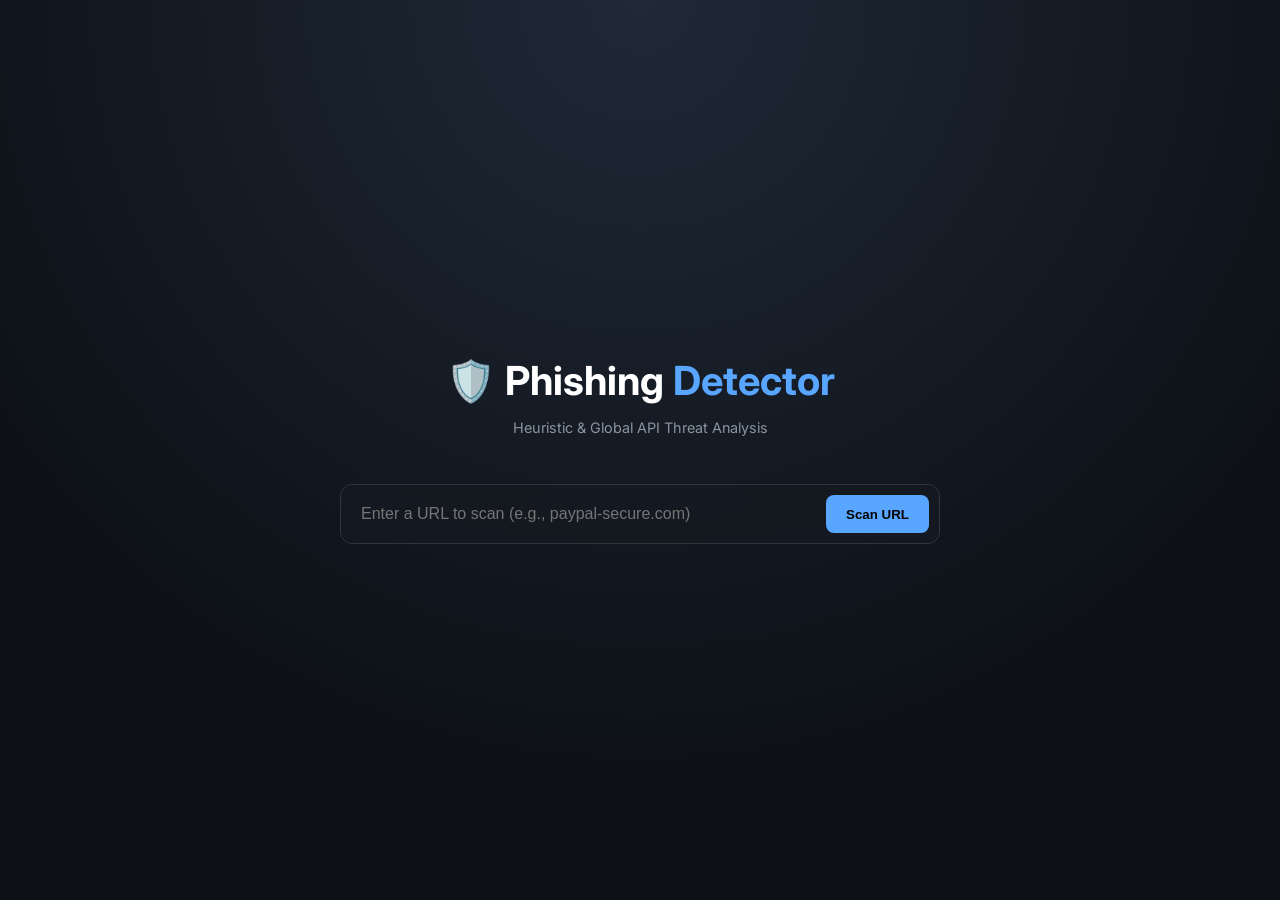
<file: index.html>
<!DOCTYPE html>
<html lang="en">
<head>
    <meta charset="UTF-8">
    <meta name="viewport" content="width=device-width, initial-scale=1.0">
    <title>URL Phishing Detector</title>
    <link rel="stylesheet" href="style.css">
    <link href="https://fonts.googleapis.com/css2?family=Inter:wght@300;500;700&display=swap" rel="stylesheet">
</head>
<body>
    <div class="container">
        <header>
            <h1>🛡️ Phishing <span>Detector</span></h1>
            <p>Heuristic & Global API Threat Analysis</p>
        </header>

        <main>
            <div class="search-box">
                <input type="text" id="urlInput" placeholder="Enter a URL to scan (e.g., paypal-secure.com)" autocomplete="off">
                <button id="scanBtn">Scan URL</button>
            </div>

            <div id="loader" class="hidden">
                <div class="spinner"></div>
                <p>Analyzing threat vectors...</p>
            </div>

            <div id="resultPanel" class="hidden">
                <div id="statusBadge" class="badge"></div>
                <ul id="issueList"></ul>
            </div>
        </main>
    </div>
    <script src="app.js"></script>
</body>
</html>
</file>
<file: style.css>
:root {
    --bg-color: #0d1117;
    --panel-bg: rgba(22, 27, 34, 0.7);
    --text-main: #c9d1d9;
    --accent: #58a6ff;
    --danger: #ff7b72;
    --safe: #3fb950;
}

body {
    margin: 0;
    padding: 0;
    background-color: var(--bg-color);
    background-image: radial-gradient(circle at 50% 0%, #1f2937 0%, transparent 70%);
    color: var(--text-main);
    font-family: 'Inter', sans-serif;
    display: flex;
    justify-content: center;
    align-items: center;
    min-height: 100vh;
}

.container {
    width: 100%;
    max-width: 600px;
    padding: 2rem;
}

header {
    text-align: center;
    margin-bottom: 3rem;
}

header h1 {
    font-size: 2.5rem;
    margin: 0;
    color: #fff;
}

header span {
    color: var(--accent);
}

header p {
    color: #8b949e;
    font-size: 0.9rem;
}

/* Glassmorphism Search Box */
.search-box {
    display: flex;
    gap: 10px;
    background: var(--panel-bg);
    padding: 10px;
    border-radius: 12px;
    border: 1px solid #30363d;
    backdrop-filter: blur(10px);
}

input {
    flex: 1;
    background: transparent;
    border: none;
    color: white;
    font-size: 1rem;
    padding: 10px;
    outline: none;
}

button {
    background: var(--accent);
    color: #000;
    border: none;
    padding: 10px 20px;
    border-radius: 8px;
    font-weight: 700;
    cursor: pointer;
    transition: 0.3s ease;
}

button:hover {
    background: #79c0ff;
    box-shadow: 0 0 15px rgba(88, 166, 255, 0.4);
}

/* Results Area */
.hidden {
    display: none !important;
}

#resultPanel {
    margin-top: 2rem;
    background: var(--panel-bg);
    padding: 20px;
    border-radius: 12px;
    border: 1px solid #30363d;
    animation: fadeIn 0.5s ease;
}

.badge {
    display: inline-block;
    padding: 8px 16px;
    border-radius: 20px;
    font-weight: bold;
    margin-bottom: 1rem;
}

.badge.safe {
    background: rgba(63, 185, 80, 0.1);
    color: var(--safe);
    border: 1px solid var(--safe);
}

.badge.danger {
    background: rgba(255, 123, 114, 0.1);
    color: var(--danger);
    border: 1px solid var(--danger);
}

ul {
    list-style-type: none;
    padding: 0;
    margin: 0;
}

li {
    padding: 10px 0;
    border-bottom: 1px solid #30363d;
    font-size: 0.95rem;
}

li:last-child {
    border-bottom: none;
}

/* Loader Animation */
#loader {
    text-align: center;
    margin-top: 2rem;
}

.spinner {
    width: 40px;
    height: 40px;
    border: 4px solid rgba(255,255,255,0.1);
    border-top: 4px solid var(--accent);
    border-radius: 50%;
    margin: 0 auto;
    animation: spin 1s linear infinite;
}

@keyframes spin { 0% { transform: rotate(0deg); } 100% { transform: rotate(360deg); } }
@keyframes fadeIn { from { opacity: 0; transform: translateY(10px); } to { opacity: 1; transform: translateY(0); } }
</file>
